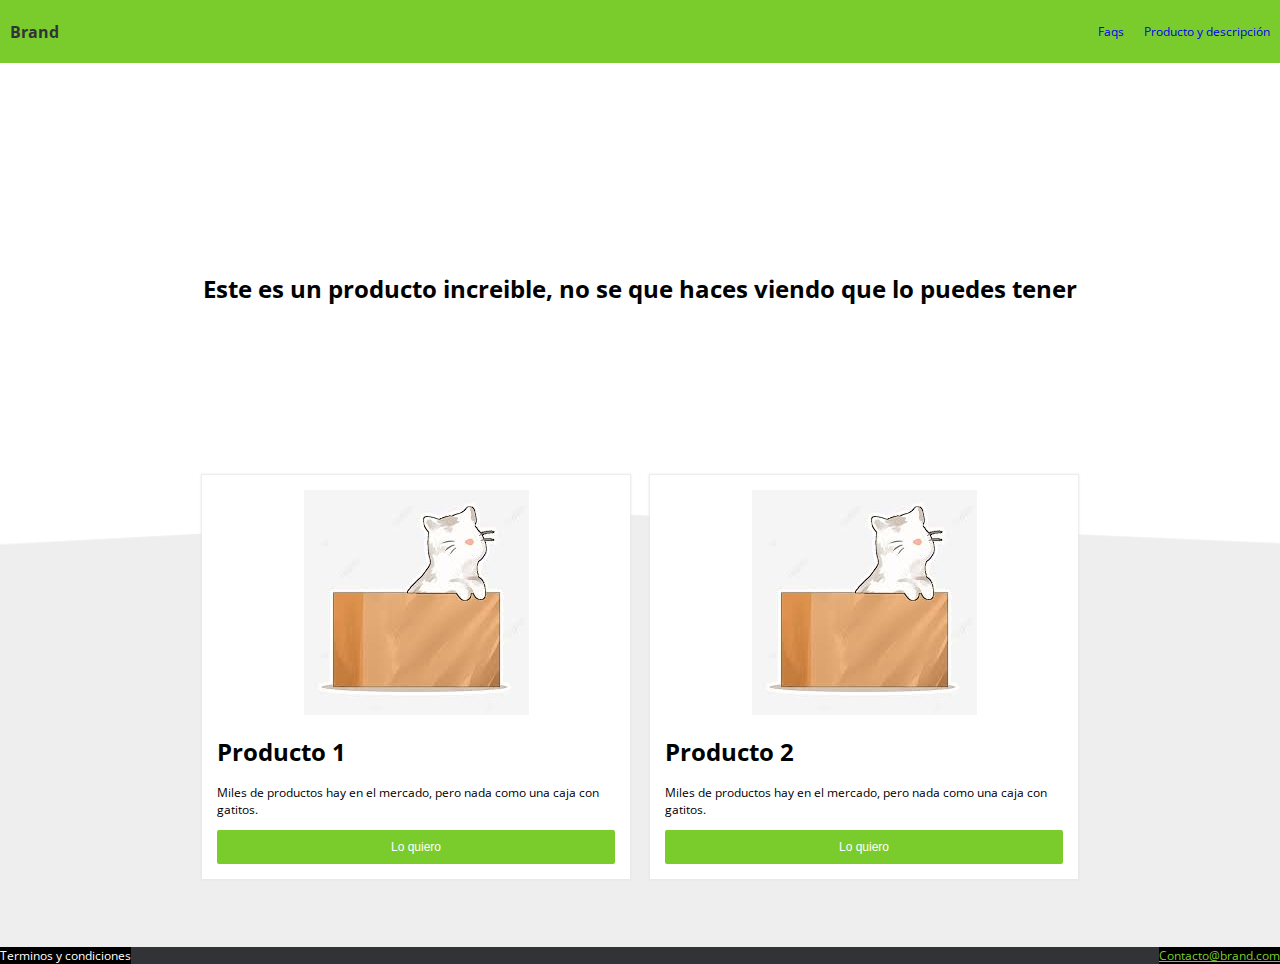
<file: index.html>
<!DOCTYPE html>
<html lang="es">
  <head>
    <meta charset="utf-8">
    <meta name="viewport:" content="width=device-width, initial-scale=1.0">
    <meta http-equiv="X-UA-Compatible" content="ie=edge">
    <!-- Framework bootstrap
    <link rel="stylesheet" href="https://cdn.jsdelivr.net/npm/bootstrap@5.3.0-alpha1/dist/css/bootstrap.min.css">

  -->
    <link rel="stylesheet" href="css/estilos.css">
    <link rel="stylesheet" href="css/mobile.css">
    <link rel="stylesheet" href="css/animation.css">
    <title>Brand</title>
  </head>
  <body>
    <!-- Aquí empieza el navbar -->
    <nav class="fadeInDown">
      <div>
        <h1>Brand</h1>
      </div>
      <ul>
        <li><a href="#">Faqs</a></li>
        <li><a href="#">Producto y descripción</a></li>
      </ul>
    </nav>
    <!-- Aquí acaba el navbar -->

    <div class="main_section fadeIn">
      <h1>
        Este es un producto increible, no se
         que haces viendo que lo puedes tener
      </h1>
    </div>
    <div class="products">
      <div class="product fadeInUp">
        <div class="content">
          <div class="img_content">
            <img src="images/gatos.jpeg" alt="">
          </div>
          <h1>Producto 1</h1>
          <p>Miles de productos hay en el mercado, pero nada como una caja con gatitos.</p>
          <a href="venta.html">
              <button href="" class="main_button">Lo quiero
              </button>
          </a>
        </div>
      </div>
      <div class="product fadeInUp">
        <div class="content">
          <div class="img_content">
              <img src="images/gatos.jpeg" alt="">
          </div>
            <h1>Producto 2</h1>
            <p>Miles de productos hay en el mercado, pero nada como una caja con gatitos.</p>
            <a href="venta.html">
                <button href="" class="main_button">Lo quiero
                </button>
            </a>

        </div>
      </div>
    </div>
    <footer>
      <div class="option">Terminos y condiciones</div>
      <div class="option contact"><a href="mailto:Contacto@brand.com">Contacto@brand.com</a></div>
    </footer>
    <scrip src="scripts/scrip.js"></scrip>
  </body>
</html>
</file>
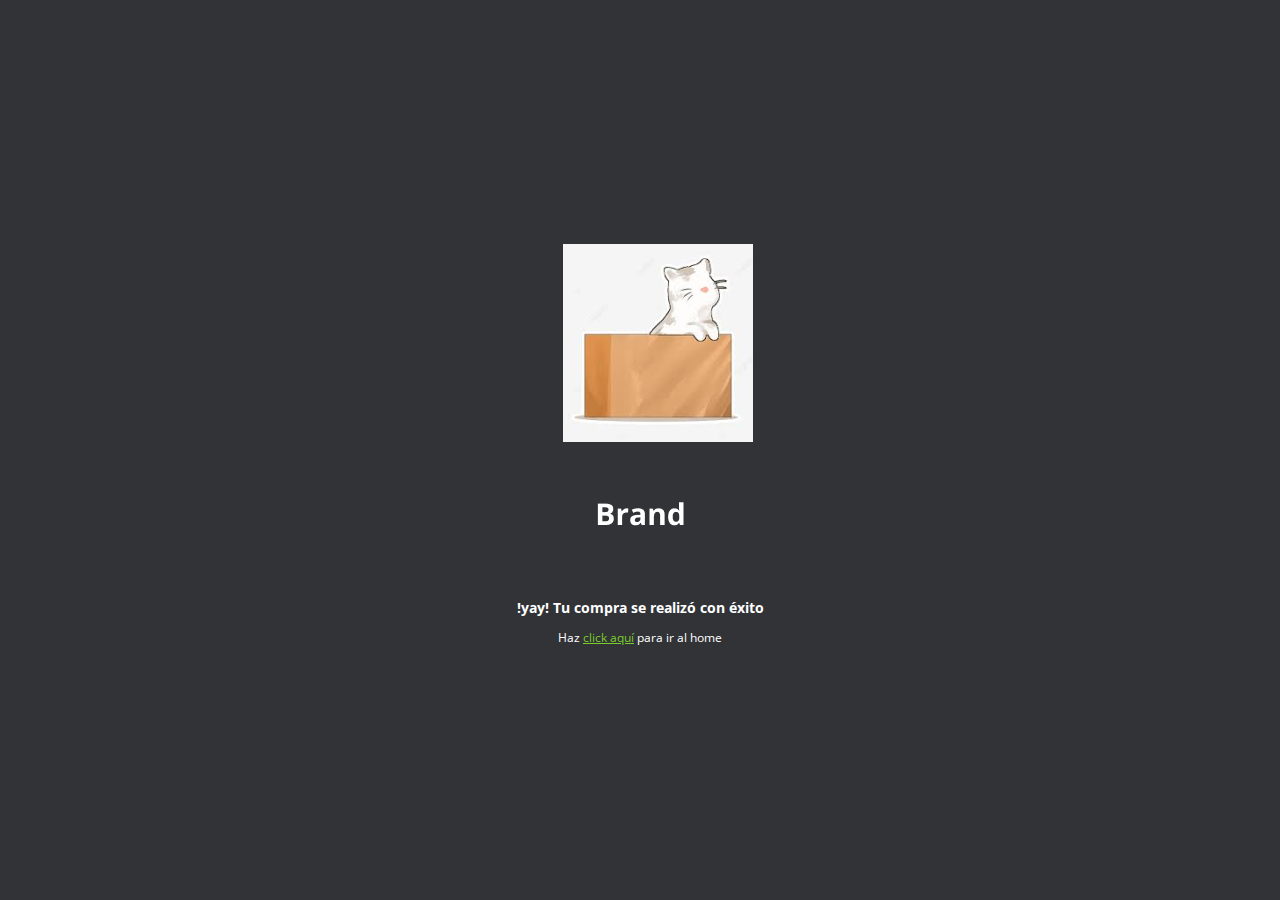
<file: exito.html>
<!DOCTYPE html>
<html lang="es" dir="ltr">
  <head>
    <meta charset="utf-8">
    <meta name="viewport" content="" width=device-width, initial-scale=1.0>
    <meta http-equiv="X-UA-Compatible" content="ie=edge">
    <link rel="stylesheet" href="css/normalize.css">
    <link rel="stylesheet" href="css/estilos.css">
    <link rel="stylesheet" href="css/animation.css">
    <link rel="stylesheet" href="css/paypal.css">
    <title>Exito</title>
  </head>
  <body>
    <div class="content_paypal">
      <img src="images/box.png" alt="">
      <h3>!yay! Tu compra se realizó con éxito</h3>
      <p>Haz <a href="index.html">click aquí</a> para ir al home</p>
    </div>
  </body>
</html>
</file>
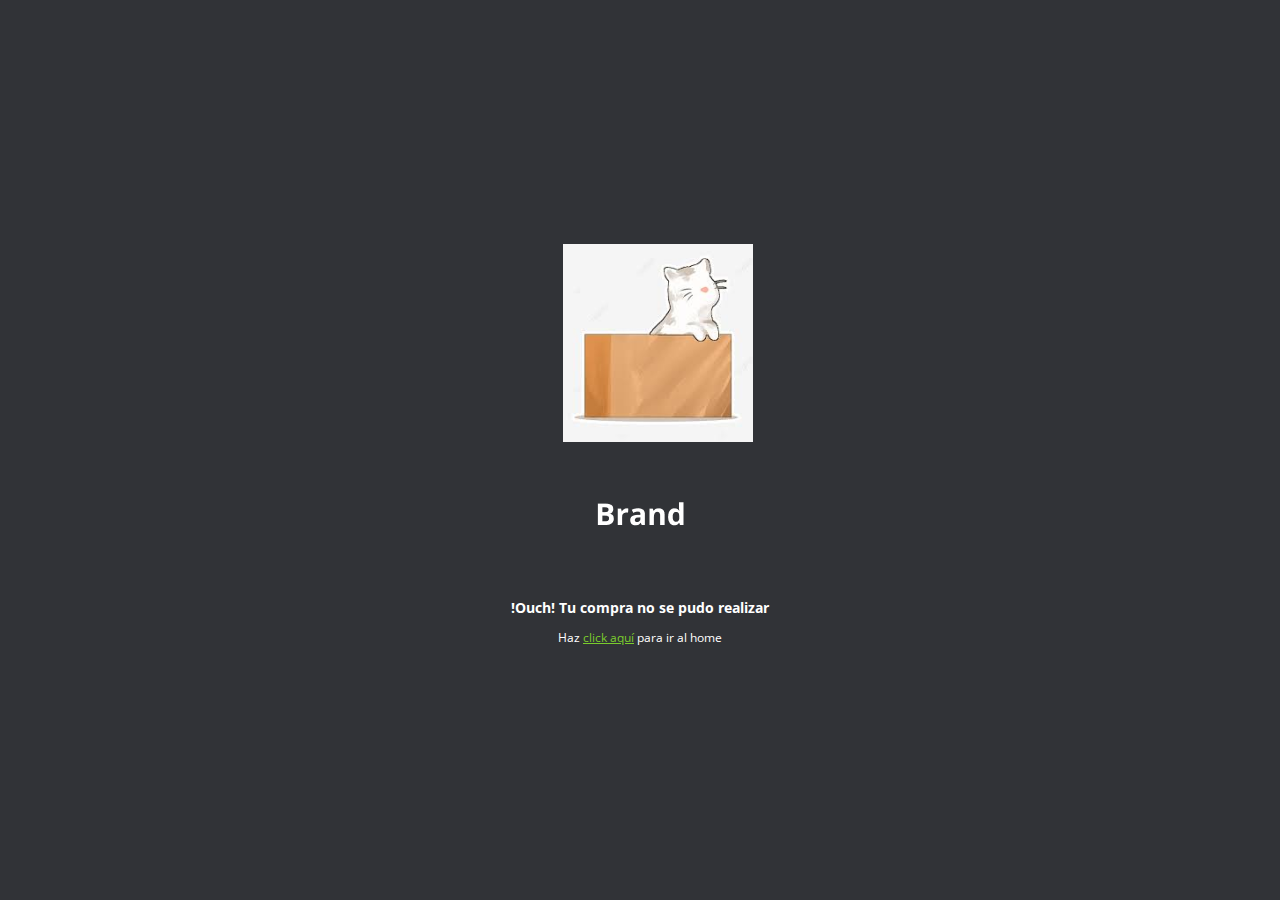
<file: falla.html>
<!DOCTYPE html>
<html lang="es" dir="ltr">
  <head>
    <meta charset="utf-8">
    <meta name="viewport" content="" width=device-width, initial-scale=1.0>
    <meta http-equiv="X-UA-Compatible" content="ie=edge">
    <link rel="stylesheet" href="css/normalize.css">
    <link rel="stylesheet" href="css/estilos.css">
    <link rel="stylesheet" href="css/animation.css">
    <link rel="stylesheet" href="css/paypal.css">
    <title>Exito</title>
  </head>
  <body>
    <div class="content_paypal">
      <img src="images/box.png" alt="">
      <h3>!Ouch! Tu compra no se pudo realizar</h3>
      <p>Haz <a href="index.html">click aquí</a> para ir al home</p>
    </div>
  </body>
</html>
</file>
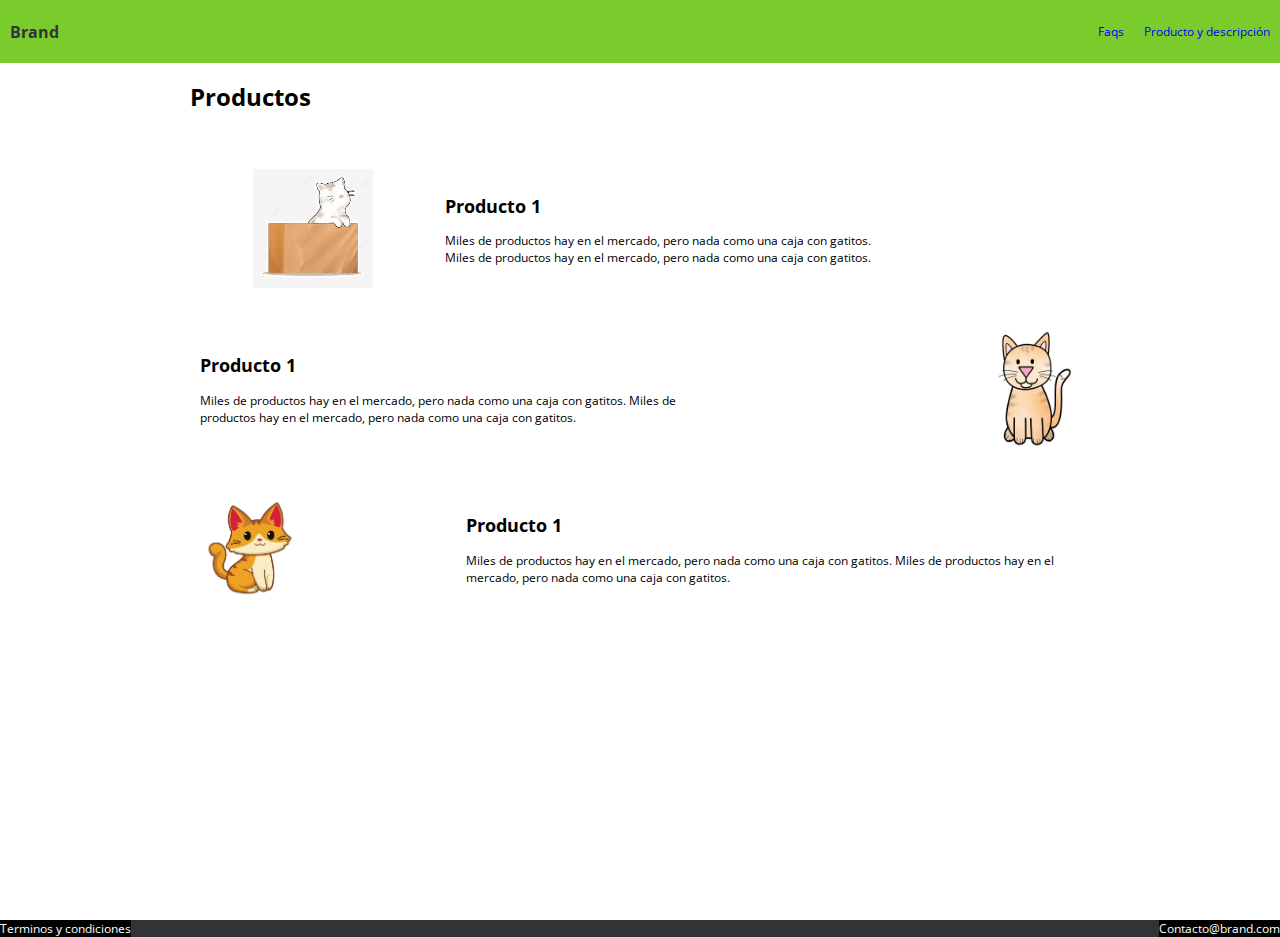
<file: producto.html>
<!DOCTYPE html>
<html lang="es">
  <head>
    <meta charset="utf-8">
    <meta name="viewport:" content="width=device-width, initial-scale=1.0">
    <meta http-equiv="X-UA-Compatible" content="ie=edge">
    <link rel="stylesheet" href="css/grid.css">
    <link rel="stylesheet" href="css/estilos.css">
    <link rel="stylesheet" href="css/mobile.css">
    <link rel="stylesheet" href="css/animation.css">
    <title>Brand</title>
  </head>
  <body>
    <!-- Aquí empieza el navbar -->
    <nav class="fadeInDown">
      <div>
        <h1>Brand</h1>
      </div>
      <ul>
        <li><a href="#">Faqs</a></li>
        <li><a href="#">Producto y descripción</a></li>
      </ul>
    </nav>
    <div class="container">
      <h1>Productos</h1>
      <div class="row">
        <div class="col-1">
        </div>
      </div>
      <div class="row">
        <div class="col-1">
        </div>
      </div>

      <div class="row">
        <div class="col-3">
        </div>
          <div class=" col-6">
            <h2>Producto 1</h2>
            <p>Miles de productos hay en el mercado, pero nada como una caja con gatitos.
            Miles de productos hay en el mercado, pero nada como una caja con gatitos.
            </p>
          </div>
      </div>


      <div class="row">
        <div class="col-1">
        </div>
      </div>
      <div class="row">
        <div class="col-1">
        </div>
      </div>


      <div class="row">
        <div class="col-11">
          <h2>Producto 1</h2>
          <p>Miles de productos hay en el mercado, pero nada como una caja con gatitos.
          Miles de productos hay en el mercado, pero nada como una caja con gatitos.
          </p>
        </div>
          <div class="col-8">
          </div>
      </div>

      <div class="row">
        <div class="col-1">
        </div>
      </div>
      <div class="row">
        <div class="col-1">
        </div>
      </div>


      <div class="row">
        <div class="col-4">
        </div>
          <div class="col-10">
            <h2>Producto 1</h2>
            <p>Miles de productos hay en el mercado, pero nada como una caja con gatitos.
            Miles de productos hay en el mercado, pero nada como una caja con gatitos.
            </p>
          </div>
      </div>
    </div>
  <footer>
    <div class="option">Terminos y condiciones</div>
    <div class="option">Contacto@brand.com</div>
  </footer>

    <scrip src="scripts/scrip.js"></scrip>
  </body>
</html>
</file>
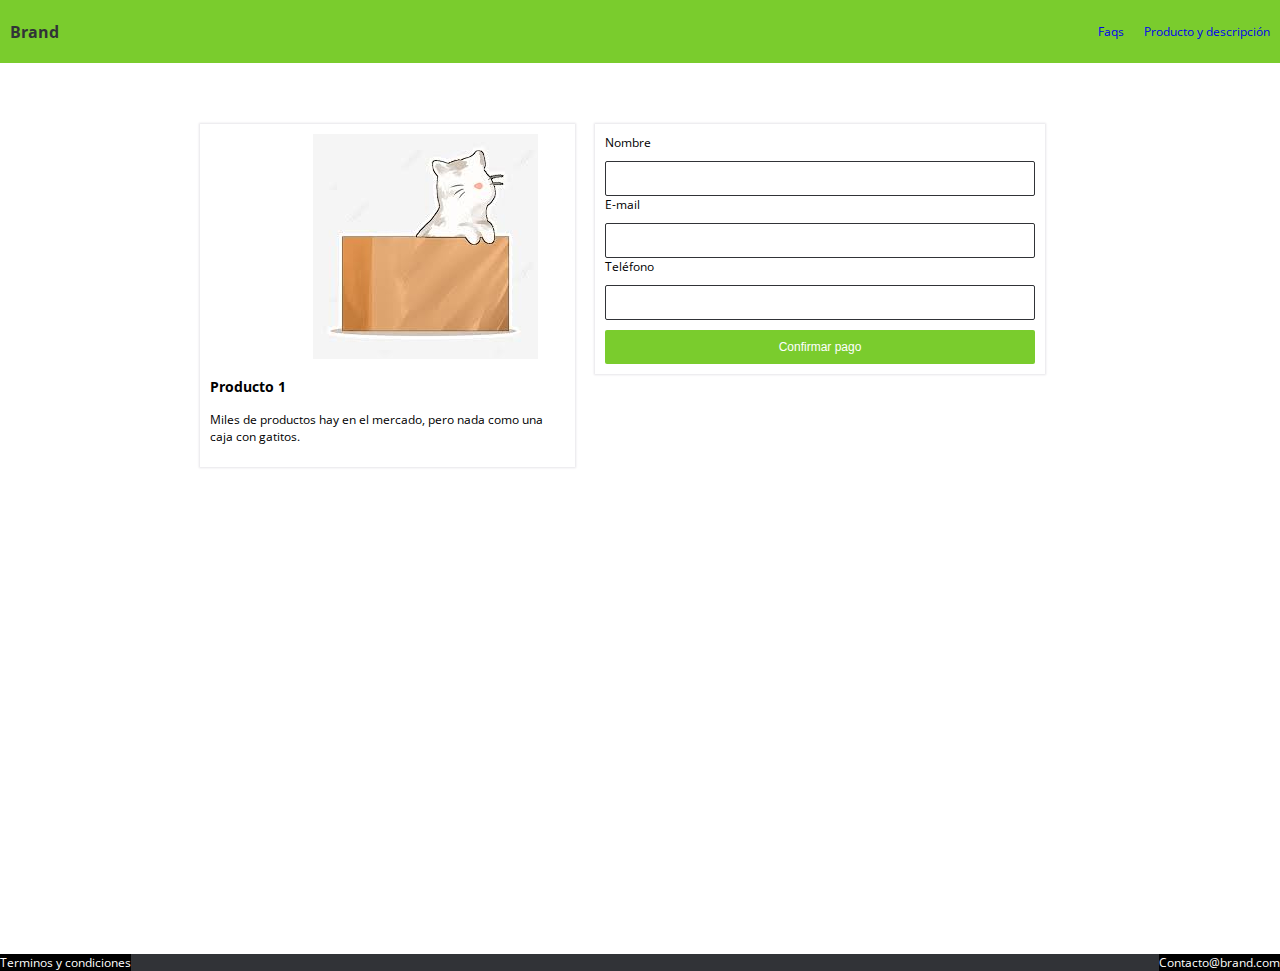
<file: venta.html>
<!DOCTYPE html>
<html lang="es">
  <head>
    <meta charset="utf-8">
    <meta name="viewport:" content="width=device-width, initial-scale=1.0">
    <meta http-equiv="X-UA-Compatible" content="ie=edge">
    <link rel="stylesheet" href="css/grid.css">
    <link rel="stylesheet" href="css/estilos.css">
    <link rel="stylesheet" href="css/mobile.css">
    <link rel="stylesheet" href="css/animation.css">
    <title>Brand</title>
  </head>
  <body>
      <!-- Aquí empieza el navbar -->
      <nav class="fadeInDown">
        <div>
          <h1>Brand</h1>
        </div>
        <ul>
          <li><a href="#">Faqs</a></li>
          <li><a href="#">Producto y descripción</a></li>
        </ul>
      </nav>
      <!-- Aquí termina el navbar -->

      <!-- Aquí empieza formulario de venta -->
      <br>
      <br>
      <br>
      <div class="container">
        <div class="row">
          <div class="col-5">
            <div class="modulo_pago">
              <div class="modulo_pago_images">
                <img src="images/gatos.jpeg" alt="">
              </div>

              <h3>Producto 1</h3>
              <p>Miles de productos hay en el mercado, pero nada como una caja con gatitos.</p>
            </div>
          </div>
          <div class="col-6">
            <div class="modulo_pago">
              <form class="" action="https://www.sandbox.paypal.com/checkoutnow?sessionID=uid_2586a3b0e9_mta6nta6mtk&buttonSessionID=uid_c889cdf3af_mte6mdk6mji&stickinessID=uid_0b077e95e1_mta6nta6mje&inlinexo=false&smokeHash=&fundingSource=paypal&buyerCountry=AR&locale.x=en_US&commit=true&clientID=AZDxjDScFpQtjWTOUtWKbyN_bDt4OgqaF4eYXlewfBP4-8aqX3PiV8e1GWU6liB2CUXlkA59kJXE7M6R&env=sandbox&sdkMeta=[base64]&xcomponent=1&version=5.0.355&token=3CS72962VV852784K" method="post">

                <label for="name">Nombre</label>
                <br>
                <input type="text" name="name" value="" class="data">
                <br>
                <label for="email">E-mail</label>
                <br>
                <input type="text" name="email" value="" class="data">
                <br>
                <label for="phone">Teléfono</label>
                <br>
                <input type="text" name="phone" value="" class="data">
                <br>
                <input type="submit" class="main_button" name="submit" value="Confirmar pago">
              </form>
            </div>
          </div>
        </div>
      </div>
      <!-- Aquí termina formulario de venta -->

      <!-- Aquí empieza el footer -->
        <footer>
          <div class="option">Terminos y condiciones</div>
          <div class="option">Contacto@brand.com</div>
        </footer>
        <!-- Aquí termina el footer -->
        <!-- Aquí empieza scrip -->
            <scrip src="scripts/scrip.js"></scrip>
            <!-- Aquí termina scrip -->
  </body>
</html>
</file>
<file: css/estilos.css>
@import url('https://fonts.googleapis.com/css2?family=Open+Sans:wght@300&display=swap');
/* ----------------Variables */
:root{
  --green-color:#7ACC2D;
  --white-color:white;
  --black-color:#313337;

  /* Tipografía */
  --normal:12px;

  /* Espaciado */
  --space:10px;

  /* Box shadow */
  --box: 0px 0 2px 1px #e6e5e9;
}

/* ----------------Variables */
html, body{
  padding: 0px;
  margin:0px;
  font-size: var(--normal);
  font-family: 'Open Sans', sans-serif;
}

p, label{
  font-size: var(--normal);
}

nav{
display: flex;
background-color: var(--green-color);
padding: var(--space);
color: var(--white-color);
justify-content: space-between;
align-items: center;
}

nav ul{
  display: flex;
}

nav li {
  padding-left: 20px;
  list-style: none;
}

nav li a {
  color: var(black-color);
  text-decoration: none;
}

nav li a:hover{
  color: var(--white-color);
}

nav div h1 {
  font-size: 16px;
  font-family: 'Open Sans', sans-serif;
  font-weight: bold;
  border-radius: 4px;
  display: -webkit-flex;
  color: var(--black-color);
}

/*--------------------Main section-------------------*/

.main_section{
  padding:15%;
  text-align: center;
}
/*--------------------Productos-------------------*/
.products{
  background-image: url("../images/curva.png");
  max-height: 50px;
  background-size: cover;
  background-position: center top;
  padding: 15%;
  display: flex;
}

.product{
  padding: var(--space);
  margin-top: -240px;
}

.product .content{
  background-color: var(--white-color);
  padding: 15px;
  box-shadow: var(--box);
}

.img_content{
  text-align: center;
}

.main_button{
  background-color: #7ACC2D;
  width: 100%;
  padding: var(--space);
  font-size: var(--normal);
  color: var(--white-color);
  border: 0;
  border-radius: 2px;
}

.main_button:hover{
  background-color: #5e9e22;
}

.option{
  background-color: black;
  color: white;
}
/*--------------------Venta-------------------*/
.modulo_pago{
  background-color: var(--white-color);
  box-shadow: var(--box);
  padding: var(--space);
}

.modulo_pago_images{
  max-width: 150px;
  text-align: center;
  width: 100%;
  margin: auto;
}

.data{
  margin-top: var(--space);
  width: 100%;
  height: 35px;
  border-radius: 2px;
  border: 1px solid var(--black-color);
  box-sizing: border-box;
}

.modulo_pago .main_button{
  margin-top: 10px;
}
/*--------------------Footer-------------------*/
footer{
  display: flex;
  justify-content: space-between;
  font-size: var(--normal);
  background-color: var(--black-color)
}

.contact a{
  color: var(--green-color);
}
</file>
<file: css/mobile.css>
@media (max-width: 600px) {
  .products{
    display: inherit;
    height: auto;
  }

  .product{
    margin-top: auto;
  }

  .main_section{
    padding: 4%;
  }

  .beneficios .menciones{
    display: inherit;
  }
}
</file>
<file: css/paypal.css>
body{
  background-color: var(--black-color);
  text-align: center;
  color: var(--white-color);
  display: flex;
  justify-content: center;
  align-items: center;
  height: 100vh;
}

.content_paypal a{
    color: var(--green-color);
}
</file>
<file: css/grid.css>
.container{
  max-width: 900px;
  margin: auto;
  height: 840px;
}

.row{
  /* convierte todos los elementos en horizontal */
  display: flex;
}

.col-1{
  width: 8.3333333333%;
}

.col-2{
  width: 16.6666666667%;

}

.col-3{
  width: 24.9999999999%;
  background-image: url("../images/gatos.jpeg");
  background-repeat:no-repeat;
  background-size: 120px 120px;
  background-position: center;
}

.col-4{
  width: 33.3333333332%;
  background-image: url("../images/gatito2.jpg");
  background-repeat:no-repeat;
  background-size: 120px 120px;
  background-position: left;
}

.col-5{
  width: 41.6666666665%;
}

.col-6{
  width: 49.9999999998%;
}

.col-7{
  width: 58.3333333331%;
}

.col-8{
  width: 66.6666666664%;
  background-image: url("../images/gatito1.jpg");
  background-repeat:no-repeat;
  background-size: 120px 120px;
  background-position: right;
}

.col-9{
  width: 74.9999999997%;
}

.col-10{
  width: 83.3333333333%;

}

.col-11{
  width: 91.6666666663%;
}

.col-12{
  width: 100%;
}

.col-1, .col-2, .col-3, .col-4, .col-5, .col-6, .col-7, .col-8, .col-9, .col-10, .col-11, .col-12{
  padding: 10px;
}

@media (max-width:900px) {
  .row{
    display: inherit;
  }
  .col-1, .col-2, .col-3, .col-4, .col-5, .col-6, .col-7, .col-8, .col-9, .col-10, .col-11, .col-12{
    width: 100%;
}
</file>
<file: css/animation.css>
/* https://daneden.github.io/animate.css */

.fadeIn{
  -webkit-animation-duration: 4s;
  animation-duration: 4s;
  -webkit-animation-fill-mode: both;
  animation-fill-mode: both;
  -webkit-animation-name: fadeIn;
  animation-name: fadeIn;
}

@keyframes fadeIn {
  from{
    opacity: 0;
  }
  to{
    opacity: 1;
  }
}

.fadeInDown{
  -webkit-animation-duration: 1s;
  animation-duration: 1s;
  -webkit-animation-fill-mode: both;
  animation-fill-mode: both;
  -webkit-animation-name: fadeInDown;
  animation-name: fadeInDown;
}

@keyframes fadeInDown {
  from{
    opacity: 0;
    -webkit-transform: translate3d(0,-100%,0);
    transform: translate3d(0,-100%,0);
  }
  to{
    opacity: 1;
    -webkit-transform: translate3d(0,0,0);
    transform: translate3d(0,0,0);
  }
}


.fadeInUp{
  -webkit-animation-duration: 1s;
  animation-duration: 1s;
  -webkit-animation-fill-mode: both;
  animation-fill-mode: both;
  -webkit-animation-name: fadeInUp;
  animation-name: fadeInUp;
}

@keyframes fadeInUp {
  from{
    opacity: 0;
    -webkit-transform: translate3d(0,100%,0);
    transform: translate3d(0,100%,0);
  }
  to{
    opacity: 1;
    -webkit-transform: translate3d(0,0,0);
    transform: translate3d(0,0,0);
  }
}
</file>
